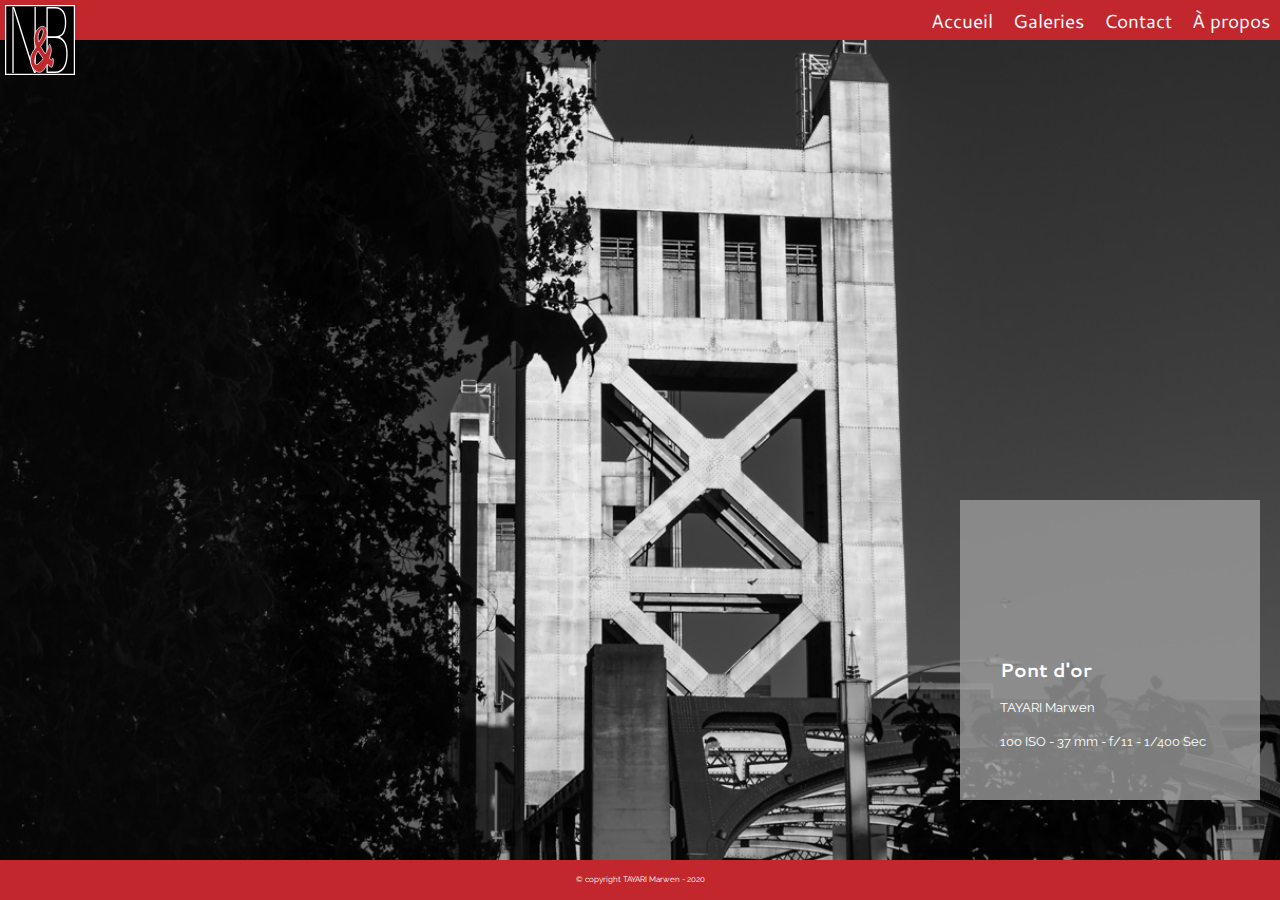
<file: index.html>
<!DOCTYPE html>
<html lang="en">
<head>
    <meta charset="UTF-8">
    <meta name="viewport" content="width=device-width, initial-scale=1.0">
    <meta http-equiv="X-UA-Compatible" content="ie=edge">
    <title>N&B photographies - Bienvenue</title>
    <link rel="stylesheet" href="css/normalize.css">
    <link rel="stylesheet" href="css/nb.css">
    <script src="js/randomImage.js" defer></script>
</head>
<body>
    <header id="mainHeader">
            <img src="images/layout/nb_logo.svg" alt="Logo NB" id="logoImg" />
            <nav id="mainNav">
                <ul>
                    <li><a href="index.html">Accueil</a></li>
                    <li><a href="galleries.html">Galeries</a></li>
                    <li><a href="contact.html">Contact</a></li>
                    <li><a href="about.html">À propos</a></li>
                </ul>
            </nav>
            <button id="menuToggle" class="hamburger">&nbsp;</button>
    </header>
    
    <section id="pageContent" class="home">
        <div id="pictInfo">
            <h1>Plage de Bretagne</h1>
            <p>TAYARI Marwen</p>
            <p>100 ISO - 18 mm - f/22 - 302 Sec</p>
        </div>
    </section>
    <footer id="mainFooter">
        <p>&copy; copyright TAYARI Marwen - 2020</p>
    </footer>
</body>
</html>
</file>
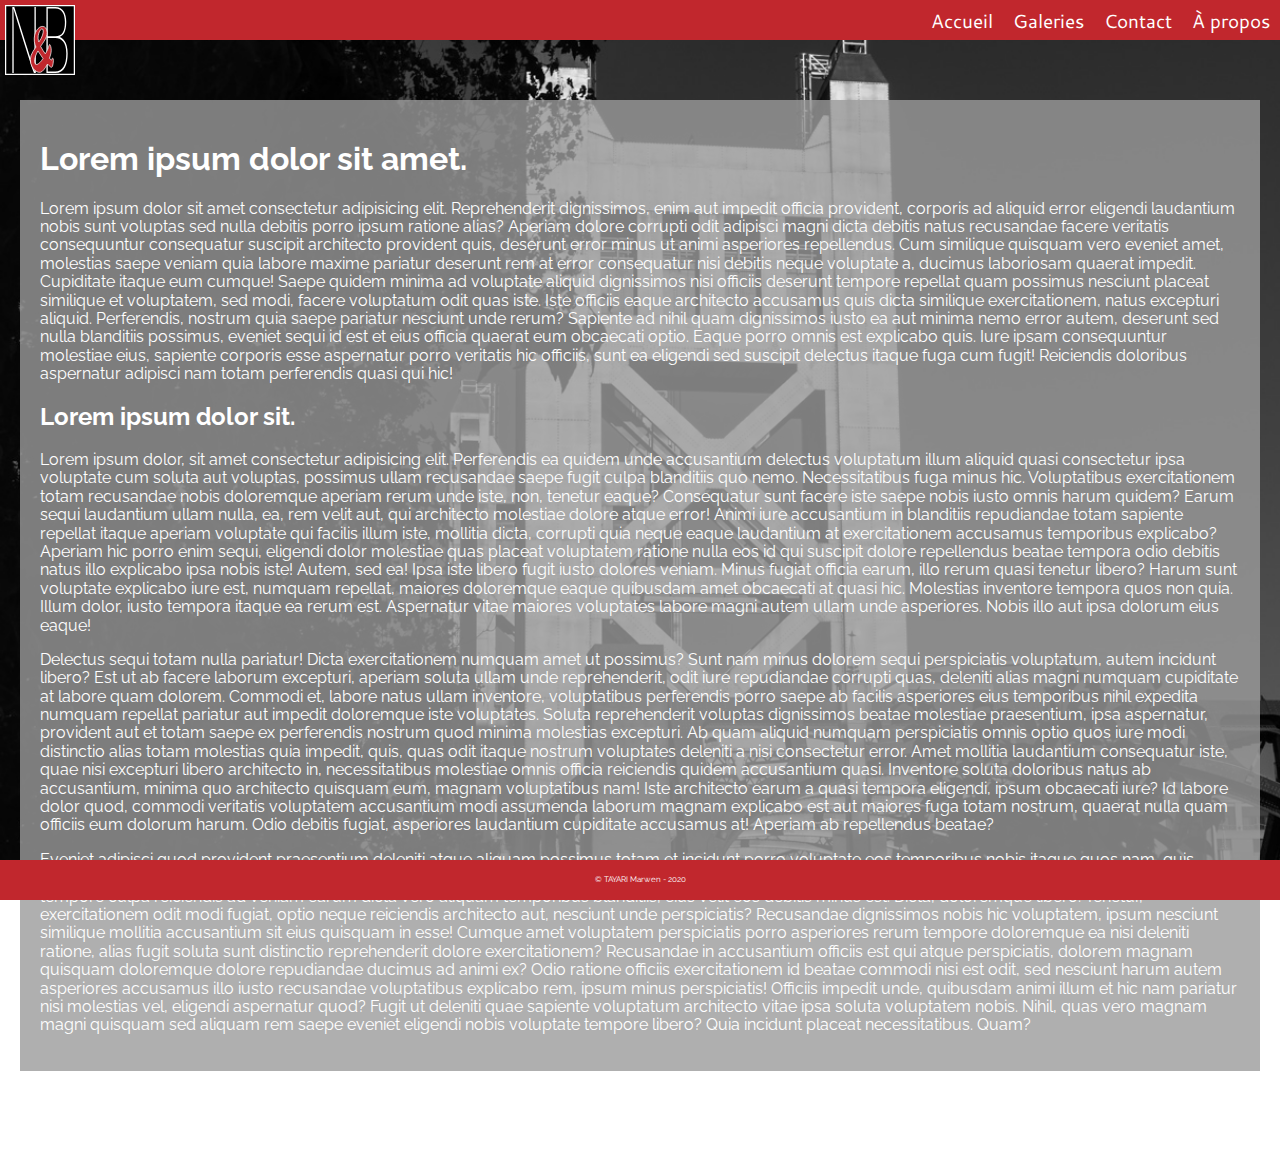
<file: about.html>
<!DOCTYPE html>
<html lang="en">
<head>
    <meta charset="UTF-8">
    <meta name="viewport" content="width=device-width, initial-scale=1.0">
    <meta http-equiv="X-UA-Compatible" content="ie=edge">
    <title>N&B photographies - À propos</title>
    <link rel="stylesheet" href="css/normalize.css">
    <link rel="stylesheet" href="css/nb.css">
    <script src="js/randomImage.js" defer></script>
</head>
<body>
    <header id="mainHeader">
            <img src="images/layout/nb_logo.svg" alt="Logo NB" id="logoImg" />
            <nav id="mainNav">
                <ul>
                    <li><a href="index.html">Accueil</a></li>
                    <li><a href="galleries.html">Galeries</a></li>
                    <li><a href="contact.html">Contact</a></li>
                    <li><a href="about.html">À propos</a></li>
                </ul>
            </nav>
            <button id="menuToggle" class="hamburger">&nbsp;</button>
    </header>
    
    <section id="pageContent">
        <main>
            <h1>Lorem ipsum dolor sit amet.</h1>
            <p>Lorem ipsum dolor sit amet consectetur adipisicing elit. Reprehenderit dignissimos, enim aut impedit officia provident, corporis ad aliquid error eligendi laudantium nobis sunt voluptas sed nulla debitis porro ipsum ratione alias? Aperiam dolore corrupti odit adipisci magni dicta debitis natus recusandae facere veritatis consequuntur consequatur suscipit architecto provident quis, deserunt error minus ut animi asperiores repellendus. Cum similique quisquam vero eveniet amet, molestias saepe veniam quia labore maxime pariatur deserunt rem at error consequatur nisi debitis neque voluptate a, ducimus laboriosam quaerat impedit. Cupiditate itaque eum cumque! Saepe quidem minima ad voluptate aliquid dignissimos nisi officiis deserunt tempore repellat quam possimus nesciunt placeat similique et voluptatem, sed modi, facere voluptatum odit quas iste. Iste officiis eaque architecto accusamus quis dicta similique exercitationem, natus excepturi aliquid. Perferendis, nostrum quia saepe pariatur nesciunt unde rerum? Sapiente ad nihil quam dignissimos iusto ea aut minima nemo error autem, deserunt sed nulla blanditiis possimus, eveniet sequi id est et eius officia quaerat eum obcaecati optio. Eaque porro omnis est explicabo quis. Iure ipsam consequuntur molestiae eius, sapiente corporis esse aspernatur porro veritatis hic officiis, sunt ea eligendi sed suscipit delectus itaque fuga cum fugit! Reiciendis doloribus aspernatur adipisci nam totam perferendis quasi qui hic!</p>
            <h2>Lorem ipsum dolor sit.</h2>
            <p>Lorem ipsum dolor, sit amet consectetur adipisicing elit. Perferendis ea quidem unde accusantium delectus voluptatum illum aliquid quasi consectetur ipsa voluptate cum soluta aut voluptas, possimus ullam recusandae saepe fugit culpa blanditiis quo nemo. Necessitatibus fuga minus hic. Voluptatibus exercitationem totam recusandae nobis doloremque aperiam rerum unde iste, non, tenetur eaque? Consequatur sunt facere iste saepe nobis iusto omnis harum quidem? Earum sequi laudantium ullam nulla, ea, rem velit aut, qui architecto molestiae dolore atque error! Animi iure accusantium in blanditiis repudiandae totam sapiente repellat itaque aperiam voluptate qui facilis illum iste, mollitia dicta, corrupti quia neque eaque laudantium at exercitationem accusamus temporibus explicabo? Aperiam hic porro enim sequi, eligendi dolor molestiae quas placeat voluptatem ratione nulla eos id qui suscipit dolore repellendus beatae tempora odio debitis natus illo explicabo ipsa nobis iste! Autem, sed ea! Ipsa iste libero fugit iusto dolores veniam. Minus fugiat officia earum, illo rerum quasi tenetur libero? Harum sunt voluptate explicabo iure est, numquam repellat, maiores doloremque eaque quibusdam amet obcaecati at quasi hic. Molestias inventore tempora quos non quia. Illum dolor, iusto tempora itaque ea rerum est. Aspernatur vitae maiores voluptates labore magni autem ullam unde asperiores. Nobis illo aut ipsa dolorum eius eaque!</p>
            <p>Delectus sequi totam nulla pariatur! Dicta exercitationem numquam amet ut possimus? Sunt nam minus dolorem sequi perspiciatis voluptatum, autem incidunt libero? Est ut ab facere laborum excepturi, aperiam soluta ullam unde reprehenderit, odit iure repudiandae corrupti quas, deleniti alias magni numquam cupiditate at labore quam dolorem. Commodi et, labore natus ullam inventore, voluptatibus perferendis porro saepe ab facilis asperiores eius temporibus nihil expedita numquam repellat pariatur aut impedit doloremque iste voluptates. Soluta reprehenderit voluptas dignissimos beatae molestiae praesentium, ipsa aspernatur, provident aut et totam saepe ex perferendis nostrum quod minima molestias excepturi. Ab quam aliquid numquam perspiciatis omnis optio quos iure modi distinctio alias totam molestias quia impedit, quis, quas odit itaque nostrum voluptates deleniti a nisi consectetur error. Amet mollitia laudantium consequatur iste, quae nisi excepturi libero architecto in, necessitatibus molestiae omnis officia reiciendis quidem accusantium quasi. Inventore soluta doloribus natus ab accusantium, minima quo architecto quisquam eum, magnam voluptatibus nam! Iste architecto earum a quasi tempora eligendi, ipsum obcaecati iure? Id labore dolor quod, commodi veritatis voluptatem accusantium modi assumenda laborum magnam explicabo est aut maiores fuga totam nostrum, quaerat nulla quam officiis eum dolorum harum. Odio debitis fugiat, asperiores laudantium cupiditate accusamus at! Aperiam ab repellendus beatae?</p>
            <p>Eveniet adipisci quod provident praesentium deleniti atque aliquam possimus totam et incidunt porro voluptate eos temporibus nobis itaque quos nam, quis voluptatibus consequatur beatae dolorem fugit natus sit. Commodi repellendus mollitia delectus ipsum libero voluptate, error eaque, voluptatem nostrum tempore culpa reiciendis ad veniam earum dicta vero aliquam temporibus blanditiis, eius velit eos debitis minus est. Dicta, doloremque libero. Tenetur, exercitationem odit modi fugiat, optio neque reiciendis architecto aut, nesciunt unde perspiciatis? Recusandae dignissimos nobis hic voluptatem, ipsum nesciunt similique mollitia accusantium sit eius quisquam in esse! Cumque amet voluptatem perspiciatis porro asperiores rerum tempore doloremque ea nisi deleniti ratione, alias fugit soluta sunt distinctio reprehenderit dolore exercitationem? Recusandae in accusantium officiis est qui atque perspiciatis, dolorem magnam quisquam doloremque dolore repudiandae ducimus ad animi ex? Odio ratione officiis exercitationem id beatae commodi nisi est odit, sed nesciunt harum autem asperiores accusamus illo iusto recusandae voluptatibus explicabo rem, ipsum minus perspiciatis! Officiis impedit unde, quibusdam animi illum et hic nam pariatur nisi molestias vel, eligendi aspernatur quod? Fugit ut deleniti quae sapiente voluptatum architecto vitae ipsa soluta voluptatem nobis. Nihil, quas vero magnam magni quisquam sed aliquam rem saepe eveniet eligendi nobis voluptate tempore libero? Quia incidunt placeat necessitatibus. Quam?</p>
        </main>
    </section>
    <footer id="mainFooter">
        <p>&copy; TAYARI Marwen - 2020</p>
    </footer>
</body>
</html>
</file>
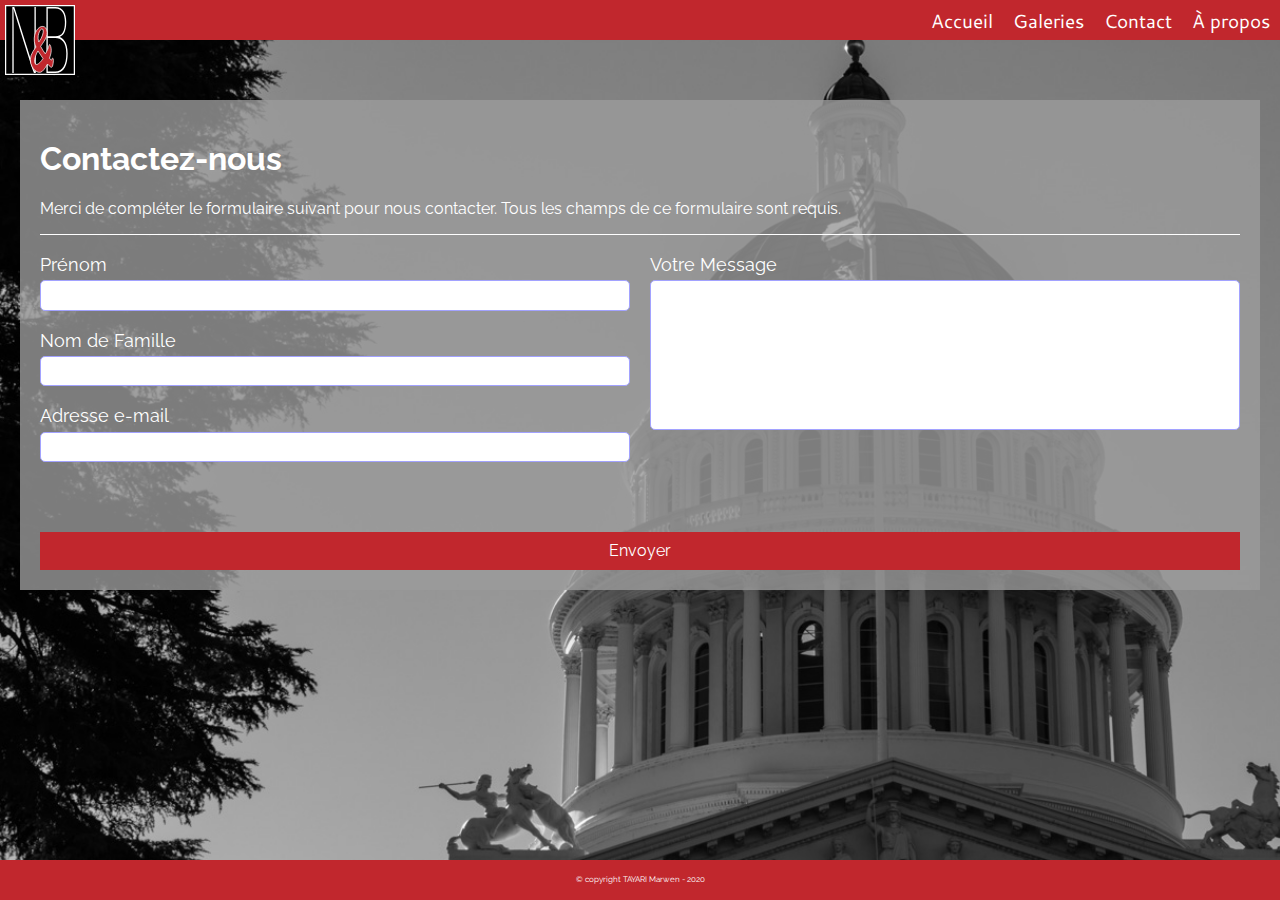
<file: contact.html>
<!DOCTYPE html>
<html lang="en">
<head>
    <meta charset="UTF-8">
    <meta name="viewport" content="width=device-width, initial-scale=1.0">
    <meta http-equiv="X-UA-Compatible" content="ie=edge">
    <title>N&B photographies - Contact</title>
    <link rel="stylesheet" href="css/normalize.css">
    <link rel="stylesheet" href="css/nb.css">
    <script src="js/randomImage.js" defer></script>
</head>
<body>
    <header id="mainHeader">
            <img src="images/layout/nb_logo.svg" alt="Logo NB" id="logoImg" />
            <nav id="mainNav">
                <ul>
                    <li><a href="index.html">Accueil</a></li>
                    <li><a href="galleries.html">Galeries</a></li>
                    <li><a href="contact.html">Contact</a></li>
                    <li><a href="about.html">À propos</a></li>
                </ul>
            </nav>
            <button id="menuToggle" class="hamburger">&nbsp;</button>
    </header>
    
    <section id="pageContent">
        <main>
            <h1>Contactez-nous</h1>
            <p>Merci de compléter le formulaire suivant pour nous contacter. Tous les champs de ce formulaire sont requis.</p>
            <form id="frmContact" action="merci.html" novalidate>
                <div id="leftCol">  
                    <div>
                        <label for="fName">Prénom</label>
                        <input type="text" name="fName" id="fName" required title="Votre prénom est une information requise">
                    </div>
                    <div>
                        <label for="lName">Nom de Famille</label>
                        <input type="text" name="lName" id="lName" required>
                    </div>
                    <div>
                        <label for="eMail">Adresse e-mail</label>
                        <input type="email" name="eMail" id="eMail" required>
                    </div>
                </div>
                <div id="rightCol">
                    <div>
                        <label for="message">Votre Message</label>
                        <textarea id="message" name="message" required></textarea>
                    </div>
                </div>
                <button type="submit">Envoyer</button>
            </form>
        </main>
    </section>
    <footer id="mainFooter">
        <p>&copy; copyright TAYARI Marwen - 2020</p>
    </footer>
</body>
</html>
</file>
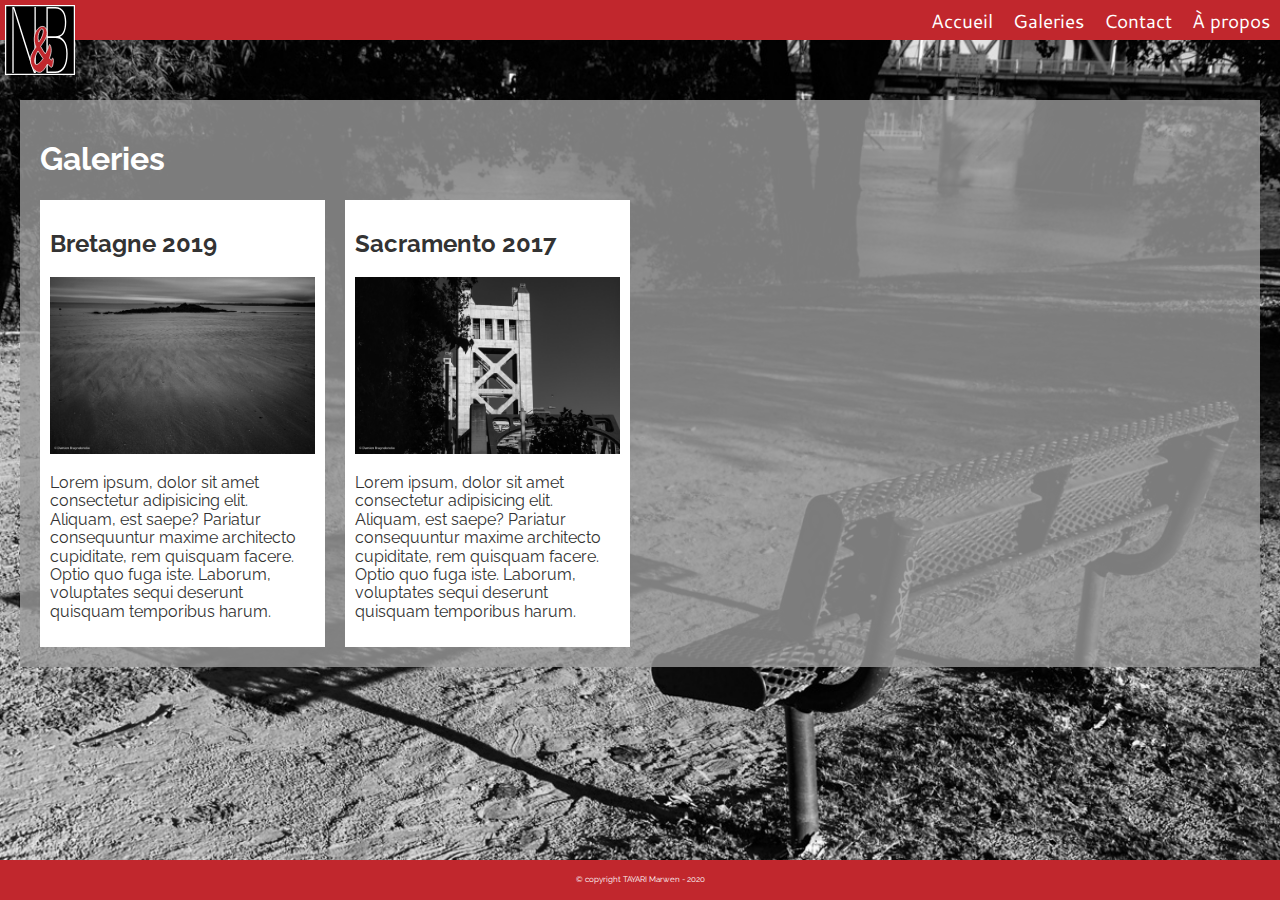
<file: galleries.html>
<!DOCTYPE html>
<html lang="en">
<head>
    <meta charset="UTF-8">
    <meta name="viewport" content="width=device-width, initial-scale=1.0">
    <meta http-equiv="X-UA-Compatible" content="ie=edge">
    <title>N&B photographies - Galeries</title>
    <link rel="stylesheet" href="css/normalize.css">
    <link rel="stylesheet" href="css/nb.css">
    <script src="js/randomImage.js" defer></script>
</head>
<body>
    <header id="mainHeader">
            <img src="images/layout/nb_logo.svg" alt="Logo NB" id="logoImg" />
            <nav id="mainNav">
                <ul>
                    <li><a href="index.html">Accueil</a></li>
                    <li><a href="galleries.html">Galeries</a></li>
                    <li><a href="contact.html">Contact</a></li>
                    <li><a href="about.html">À propos</a></li>
                </ul>
            </nav>
            <button id="menuToggle" class="hamburger">&nbsp;</button>
    </header>
    
    <section id="pageContent">
        <main>
            <h1>Galeries</h1>
            <ul id="galeries">
                <li>
                    <a href="singleGallery.html?id=gal1">
                        <h2>Bretagne 2019</h2>
                        <img src="images/image-1.jpg" alt="Galerie Bretagne 2019">
                        <p>Lorem ipsum, dolor sit amet consectetur adipisicing elit. Aliquam, est saepe? Pariatur consequuntur maxime architecto cupiditate, rem quisquam facere. Optio quo fuga iste. Laborum, voluptates sequi deserunt quisquam temporibus harum.</p>
                    </a>
                </li>
                <li>
                    <a href="singleGallery.html?id=gal2">
                        <h2>Sacramento 2017</h2>
                        <img src="images/image-8.jpg" alt="Galerie Bretagne 2019">
                        <p>Lorem ipsum, dolor sit amet consectetur adipisicing elit. Aliquam, est saepe? Pariatur consequuntur maxime architecto cupiditate, rem quisquam facere. Optio quo fuga iste. Laborum, voluptates sequi deserunt quisquam temporibus harum.</p>
                    </a>
                </li>
            </ul>
        </main>
    </section>
    <footer id="mainFooter">
        <p>&copy; copyright TAYARI Marwen - 2020</p>
    </footer>
</body>
</html>
</file>
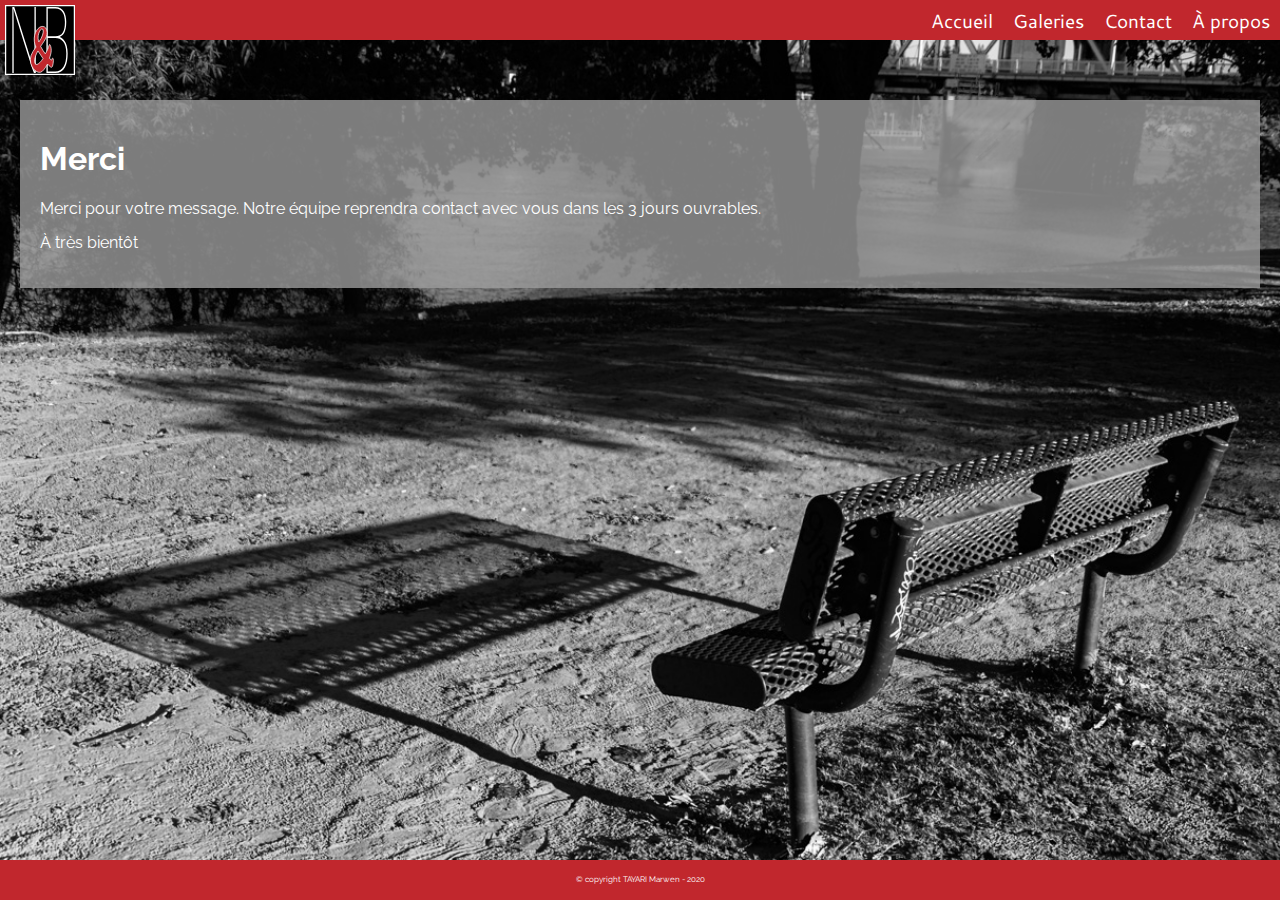
<file: merci.html>
<!DOCTYPE html>
<html lang="en">
<head>
    <meta charset="UTF-8">
    <meta name="viewport" content="width=device-width, initial-scale=1.0">
    <meta http-equiv="X-UA-Compatible" content="ie=edge">
    <title>N&B photographies - À propos</title>
    <link rel="stylesheet" href="css/normalize.css">
    <link rel="stylesheet" href="css/nb.css">
    <script src="js/randomImage.js" defer></script>
</head>
<body>
    <header id="mainHeader">
            <img src="images/layout/nb_logo.svg" alt="Logo NB" id="logoImg" />
            <nav id="mainNav">
                <ul>
                    <li><a href="index.html">Accueil</a></li>
                    <li><a href="galleries.html">Galeries</a></li>
                    <li><a href="contact.html">Contact</a></li>
                    <li><a href="about.html">À propos</a></li>
                </ul>
            </nav>
            <button id="menuToggle" class="hamburger">&nbsp;</button>
    </header>
    
    <section id="pageContent">
        <main>
            <h1>Merci</h1>
            <p>Merci pour votre message. Notre équipe reprendra contact avec vous dans les 3 jours ouvrables.</p>
            <p>À très bientôt</p>
         </main>
    </section>
    <footer id="mainFooter">
        <p>&copy; copyright TAYARI Marwen - 2020</p>
    </footer>
</body>
</html>
</file>
<file: css/nb.css>
@import url('https://fonts.googleapis.com/css?family=Cantarell|Raleway&display=swap');


:root {
    --black: #333;
    --blue: #7186FF;
    --red: #C1272D;
    --shaded-red: rgb(223, 149, 149);
    --green: #00751F;
    --white: #FFF;

    height: 100vh;
    box-sizing: border-box;
}
*, *:before, *:after{
    box-sizing: inherit;
}

body {
    font-size: 1rem;
    font-family: Raleway, Verdana, san-serif;
    min-height: 100%;
}
img {
    max-width: 100%;
    height: auto;;
}
#mainHeader{
    display: grid;
    grid-template-columns: 80px 1fr;
    align-items: start;
    background-color: var(--red);
    height: 40px;
    width: 100%;
    position: fixed;
    top: 0;
}
#logoImg{
    padding: 5px;
    position: relative;
    z-index: 1000;
}
#mainNav{
    position: absolute;
    background-color: var(--red);
    width: 100%;
    top: 40px;
    padding-bottom: 10px;
    display: none;
}
#mainNav ul{
    list-style: none;
    padding: 0;
    margin: 0;
    display: flex;
    flex-flow: column nowrap;
    margin-left: 90px;
}
#mainNav a{
    color: var(--white);
    text-decoration: none;
    font-family: Cantarell, Arial, sans-serif;
    font-size: 1.5em;
    display: block;
    margin: 10px;
}
#mainNav a:hover{
    color: var(--shaded-red);

}
#menuToggle{
    background-color: transparent;
    border: none;
    background-size: cover;
    width: 40px;
    height: 40px;;
    align-self: start;
    margin-left: auto;

}
#menuToggle.hamburger{
    background-image: url(../images/layout/hamburger.png);
}
#pageContent {
    padding: 100px 20px;
    min-height: 100vh;
    background-image: url(../images/image-1.jpg);
    background-repeat: no-repeat;
    background-size: cover;
    background-attachment: fixed;
}
#pageContent.home{
    display: flex;
    justify-content: center;
    align-items: flex-end;
}
#pictInfo {
    background-color: rgba(155,155,155,0.8);
    padding: 40px;
    color: var(--white);
    width: 300px;
    height: 300px;
    display: flex;
    flex-flow: column nowrap;
    justify-content: flex-end;
    position: relative;
}
#pictInfo h1{
    font-family: Cantarell, Arial, sans-serif;
    font-size: 1.2em;
    margin: 10px 0;
}
#pictInfo p{
    margin: 10px 0;
    font-size: .8em;
}
main{
    background-color: rgba(155,155,155,0.8);
    padding: 20px;
    color: var(--white);
}
main form{
    display: grid;
    border-top: solid 1px var(--white);
}
main form > div > div {
    display: flex;
    flex-flow: column nowrap;
    margin: 20px 0;
}
main form > div:last-child > div:first-child{
    margin: 0 0 20px 0;
}
main form label{
    margin-bottom: 5px;
    font-size: 1.1em;
    display: flex;
    justify-content: space-between;
}
main form textarea {
    height: 150px;
    resize: none;
}
main form button{
    padding: 10px;
    background-color: var(--red);
    color: var(--white);
    border: none;
    margin-top: 30px;
}
main form button:hover{
    background-color: var(--shaded-red);
}
main form button:active{
    background-color: var(--red);
}
main form .msg{
    font-size: .8em;
    color: rgb(88, 1, 1);
    margin-left: 20px;
}
main form input, main form textarea{
    padding: 5px;
    border-radius: 5px;
    border: 1px solid rgb(162, 162, 255);
}
main form input:valid, main form textarea:valid {
    border: 1px solid var(--green);
}
main form input.invalid, main form textarea.invalid {
    border: 1px solid var(--red);
}
main ul{
    list-style-type: none;
    margin: 0;
    padding: 0;
    display: grid;
    align-items: start;
    grid-auto-flow: row;
    grid-gap: 20px
}
main ul li{
    background-color: var(--white);
    padding: 10px;
}
main ul li:hover{
    background-color: var(--shaded-red);
}
main ul li a{
    color: var(--black);
    text-decoration: none;
}

#galleryContainer{
    position: fixed;
    top: 0;
    left: 0;
    width: 100vw;
    height: 100vh;
    background-color: rgba(0,0,0,0.9);
    display: flex;
    justify-content: center;
    align-items: center;
    margin: 0;
    padding: 0;
    visibility: hidden;
    opacity: 0;
    transition: opacity 1s, visibility 1s;
}
#galleryContainer img{
    border: solid 5px var(--white);
    max-width: 80%;
    height: auto;
}
#galleryContainer.visible {
    opacity: 1;
    visibility: visible;
}
#mainFooter{
    background-color: var(--red);
    height: 40px;
    width: 100%;
    position: fixed;
    bottom: 0;
    color: var(--white);
    font-size: .5em;
    display: flex;
    align-items: center;
    justify-content: center;
}

@media screen and (min-width: 768px){
    #menuToggle{
        display: none;
    }
    #mainNav{
        position: static;
        background: transparent;
        display: flex;
        padding: 0;
        justify-content: flex-end;
    }
    #mainNav ul{
        flex-flow: row nowrap;
        margin-left: 0px;
    }
    #mainNav a{
        font-size: 1.2em;
    }   
    #pageContent.home{
        justify-content: flex-end;
    }
    main ul{
        grid-template-columns: repeat(2, 1fr);
    }
}
@media screen and (min-width: 1024px){
    main form{
        grid-template-columns: repeat(2, 1fr);
        grid-gap: 20px;
    }
    main form button{
        padding: 10px;
        background-color: var(--red);
        color: var(--white);
        border: none;
        grid-column: 1 / -1
    }
    main ul{
        grid-template-columns: repeat(3, 1fr);
    }
}
@media screen and (min-width: 1280px){
    main ul{
        grid-template-columns: repeat(4, 1fr);
    }
}
@media screen and (min-width: 1600px){
    main ul{
        grid-template-columns: repeat(5, 1fr);
    }
}
</file>
